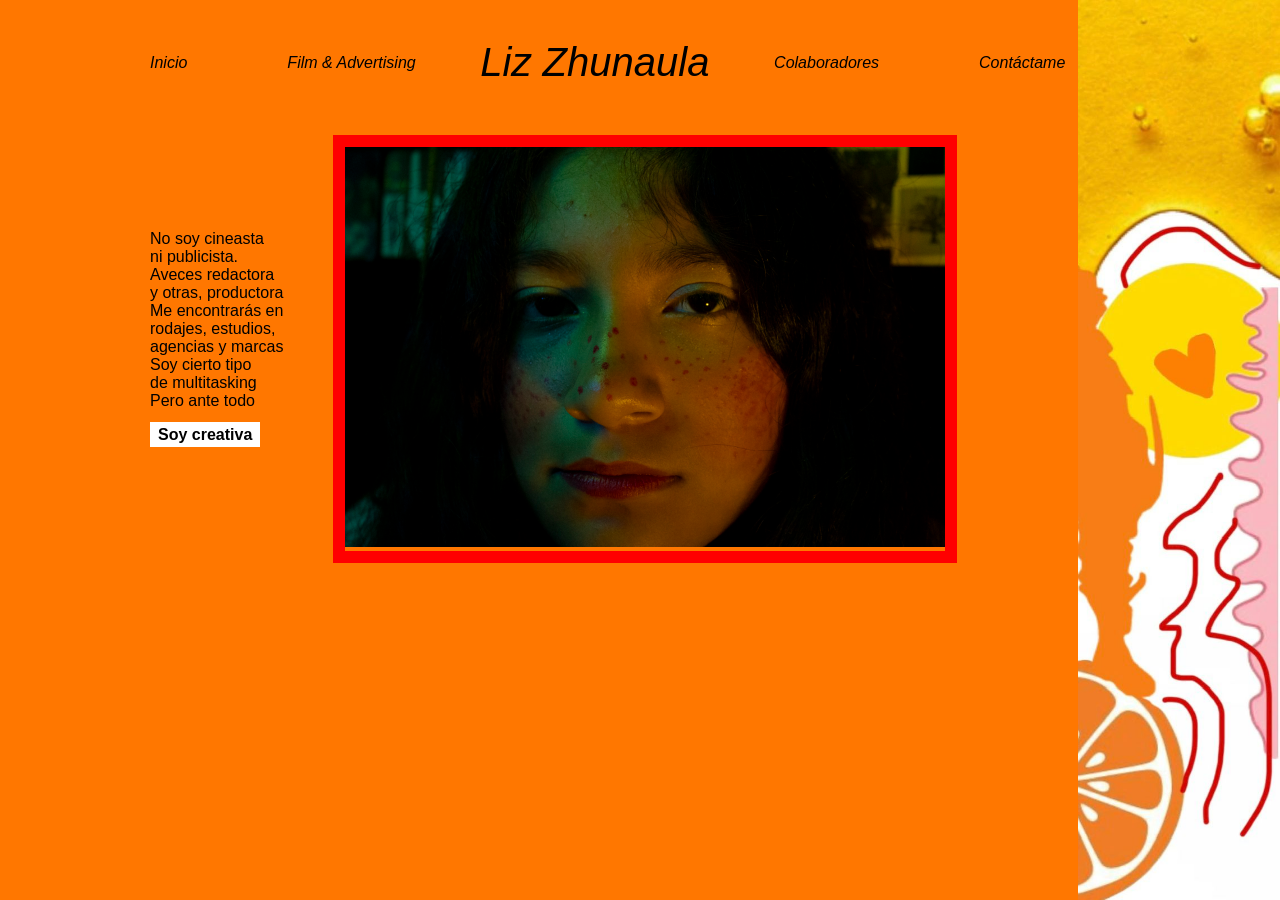
<file: index.html>
<!DOCTYPE html>
<html lang="es">
    <head> 
        <meta charset="UTF-8">
        <title>Home</title>
        <link rel="stylesheet" href="style_layout.css">
        <style>
            p{color: rgb(244, 54%, 6%); 
            font-family: Arial, Helvetica, sans-serif;}
        </style>
    </head>
    <body>
        <div class="right-image">
        <img src="Margen.jpeg">
        </div>
        <div class="container">
        <header>
            <nav>
                <div class="left">
                    <a href="index.html">Inicio</a>
                    <a href="Film and Advertising.html">Film & Advertising</a>
                </div>
            <div class="center">
            <a href="Liz Zhunaula.html">Liz Zhunaula</a>
            </div>
            <div class="right">
                <a href="Collaborators.html">Colaboradores</a>
                <a href="Contact me.html">Contáctame</a>
            </div>
            <nav>
        </header>
     <section class="hero">
        <div class="text box">
        <p>No soy cineasta <br>
            ni publicista. <br>
            Aveces redactora <br>
            y otras, productora <br>
            Me encontrarás en <br>
            rodajes, estudios, <br>
            agencias y marcas <br>
            Soy cierto tipo <br>
            de multitasking <br>
            Pero ante todo <br>
        </p>
        <span class="highlight">Soy creativa</span>
     </div>
        <section class="photo-section">
            <div class="outer-box">
            <div class="photo-box">
                <img src="mi-portafolio.jpg" alt="Photo">
            </div>
        </section>
    </body>   
</html>
</file>
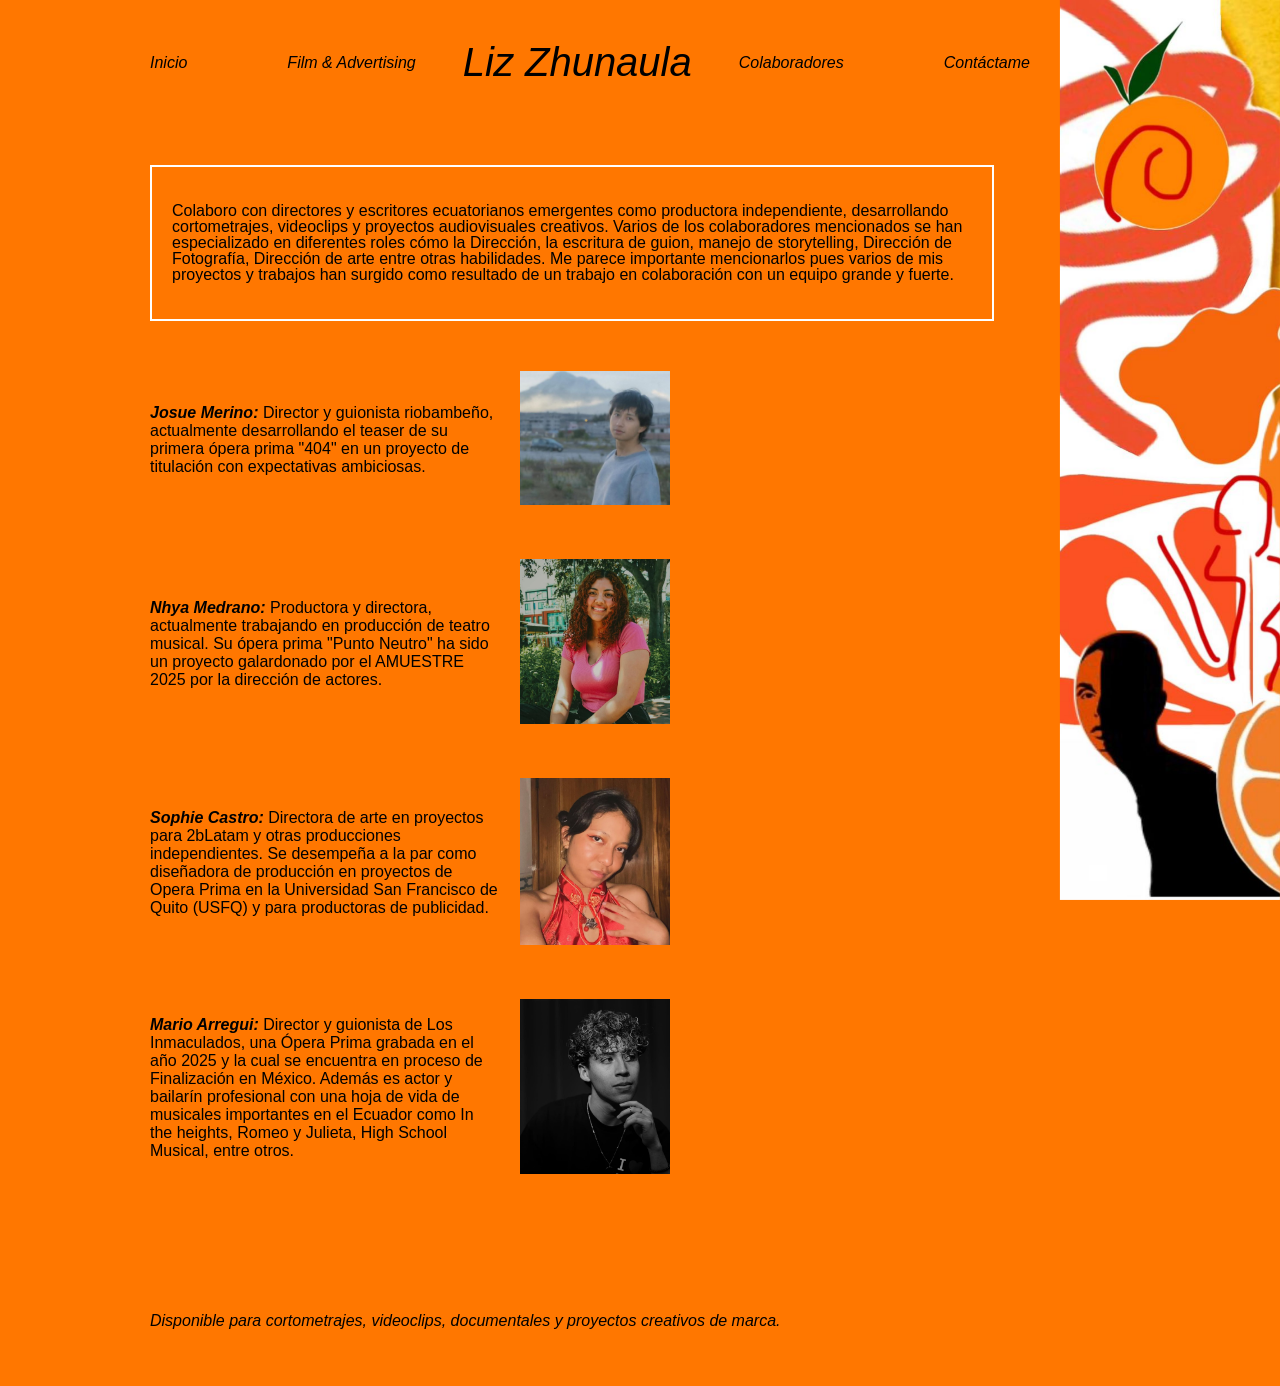
<file: Collaborators.html>
<!DOCTYPE html>
<html lang="es">
    <head> 
        <meta charset="UTF-8">
        <title>Collaborators</title>
        <link rel="stylesheet" href="style_layout.css">
        <style>
            p{color: rgb(244, 54%, 6%); 
            font-family: Arial, Helvetica, sans-serif;}
        </style>
    </head>
    <body>
        <div class="right-image">
    <img src="Margen03.jpeg">
        </div>
        <div class="container">
        <header>
            <nav>
                <div class="left">
                    <a href="index.html">Inicio</a>
                    <a href="Film and Advertising.html">Film & Advertising</a>
                </div>
            <div class="center">
            <a href="Liz Zhunaula.html">Liz Zhunaula</a>
            </div>
            <div class="right">
            <a href="Collaborators.html">Colaboradores</a>
            <a href="Contact me.html">Contáctame</a>
            <nav>
        </header>
            <section class="collaborator-section">
        <div class="collab-text">

        <p>
            Colaboro con directores y escritores ecuatorianos emergentes como productora independiente, desarrollando cortometrajes, videoclips y proyectos audiovisuales creativos. Varios de los colaboradores mencionados se han especializado en diferentes roles cómo la Dirección, la escritura de guion, manejo de storytelling, Dirección de Fotografía, Dirección de arte entre otras habilidades. Me parece importante mencionarlos pues varios de mis proyectos y trabajos han surgido como resultado de un trabajo en colaboración con un equipo grande y fuerte. 
        </p>
        </div>
        <div class="collaborator">
        <p class="collaborator-text">
            <strong><em>Josue Merino:</em></strong> Director y guionista riobambeño, actualmente desarrollando el teaser de su primera ópera prima "404" en un proyecto de titulación con expectativas ambiciosas.
        </p>
             <div class="collaborator-image">
                    <img src="Collaborator01.jpeg"></div>
         </div>

         <div class="collaborator">
        <p class="collaborator-text">
            <strong><em>Nhya Medrano:</em></strong> Productora y directora, actualmente trabajando en producción de teatro musical. Su ópera prima "Punto Neutro" ha sido un proyecto galardonado por el AMUESTRE 2025 por la dirección de actores.
        </p>
             <div class="collaborator-image">
                    <img src="Collaborator02.jpeg"></div>
         </div>
         <div class="collaborator">
        <p class="collaborator-text">
            <strong><em>Sophie Castro:</em></strong> Directora de arte en proyectos para 2bLatam y otras producciones independientes. Se desempeña a la par como diseñadora de producción en proyectos de Opera Prima en la Universidad San Francisco de Quito (USFQ) y para productoras de publicidad.
        </p>
             <div class="collaborator-image">
                    <img src="Collaborator03.jpeg"></div>
         </div>
         <div class="collaborator">
        <p class="collaborator-text">
        <strong><em>Mario Arregui:</em></strong> Director y guionista de Los Inmaculados, una Ópera Prima grabada en el año 2025 y la cual se encuentra en proceso de Finalización en México. Además es actor y bailarín profesional con una hoja de vida de musicales importantes en el Ecuador como In the heights, Romeo y Julieta, High School Musical, entre otros.
         </p>
        <div class="collaborator-image">
                    <img src="Collaborator04.jpeg"></div>
         </div>
         <br>
        <p><em>
        Disponible para cortometrajes, videoclips, documentales y proyectos creativos de marca.</em></p>
            </section>
    </body>   
</html>
</file>
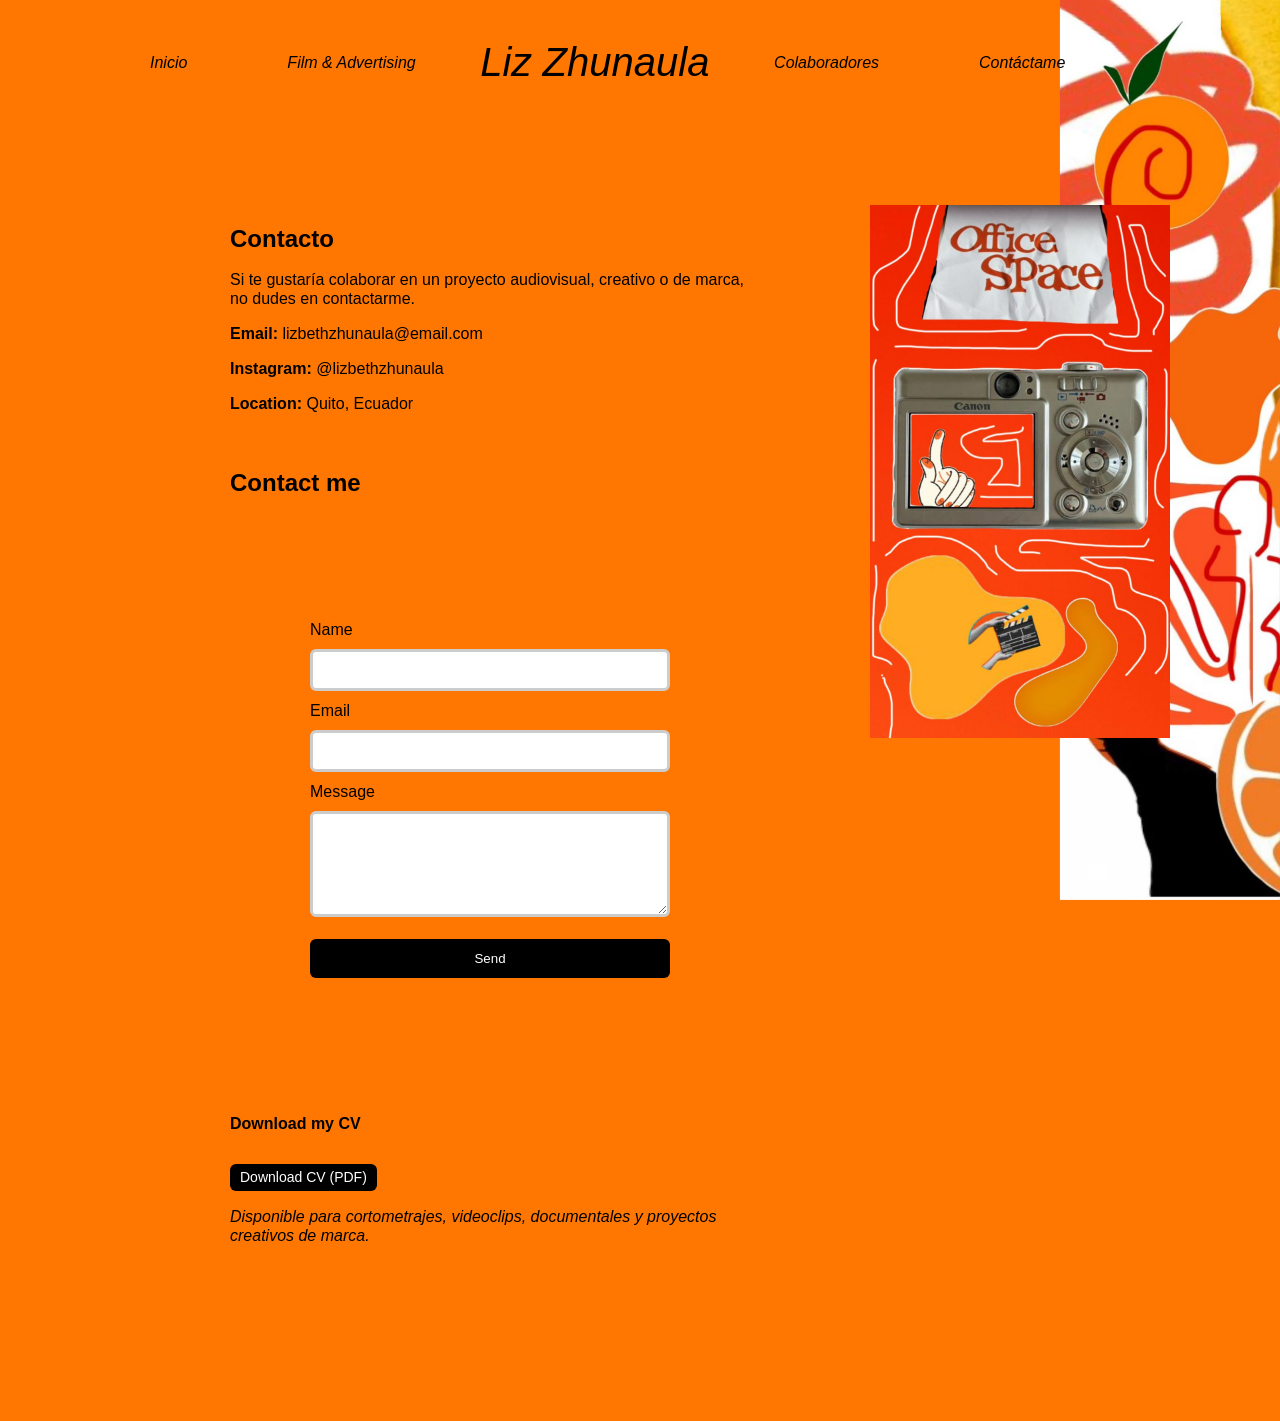
<file: Contact me.html>
<!DOCTYPE html>
<html lang="es">
    <head> 
        <meta charset="UTF-8">
        <title>Contact me</title>
        <link rel="stylesheet" href="style_layout.css">
        <style>
            p{color: rgb(244, 54%, 6%); 
            font-family: Arial, Helvetica, sans-serif;}
        </style>
    </head>
    <body>
        <div class="right-image">
    <img src="Margen03.jpeg">
        </div>
        <div class="container">
        <header>
            <nav>
                <div class="left">
                    <a href="index.html">Inicio</a>
                    <a href="Film and Advertising.html">Film & Advertising</a>
                </div>
            <div class="center">
            <a href="Liz Zhunaula.html">Liz Zhunaula</a>
            </div>
            <div class="right">
                <a href="Collaborators.html">Colaboradores</a>
                <a href="Contact me.html">Contáctame</a>
            </div>
            <nav>
        </header>
            <section class="contact-section">
            <div class="contact-text">
                    <h2>Contacto</h2>

        <p>Si te gustaría colaborar en un proyecto audiovisual, creativo o de marca, no dudes en contactarme.</p>

        <p><strong>Email:</strong> lizbethzhunaula@email.com</p>
        <p><strong>Instagram:</strong> @lizbethzhunaula</p>
        <p><strong>Location:</strong> Quito, Ecuador</p>
<br>
          <h2>Contact me</h2>
        <section class="contact-section">
        <form class="contact-form">

        <label for="name">Name</label>
        <input type="text" id="name" name="name" required>

        <label for="email">Email</label>
        <input type="email" id="email" name="email" required>

        <label for="message">Message</label>
        <textarea id="message" name="message" rows="5" required></textarea>

        <button type="submit">Send</button>

        </form>
        </section>
                 <p><strong>Download my CV</strong></p>
            <a href="CV LIZBETH ZHUNAULA.pdf" download class="cv-button">
                Download CV (PDF)
            </a>
        <br>
        <p><em>Disponible para cortometrajes, videoclips, documentales y proyectos creativos de marca.</em></p>
    </div>
                <div class="contact-image">
                    <img src="Creation Contact.jpeg">                
                </div>
            </section>
    </body>   
</html>
</file>
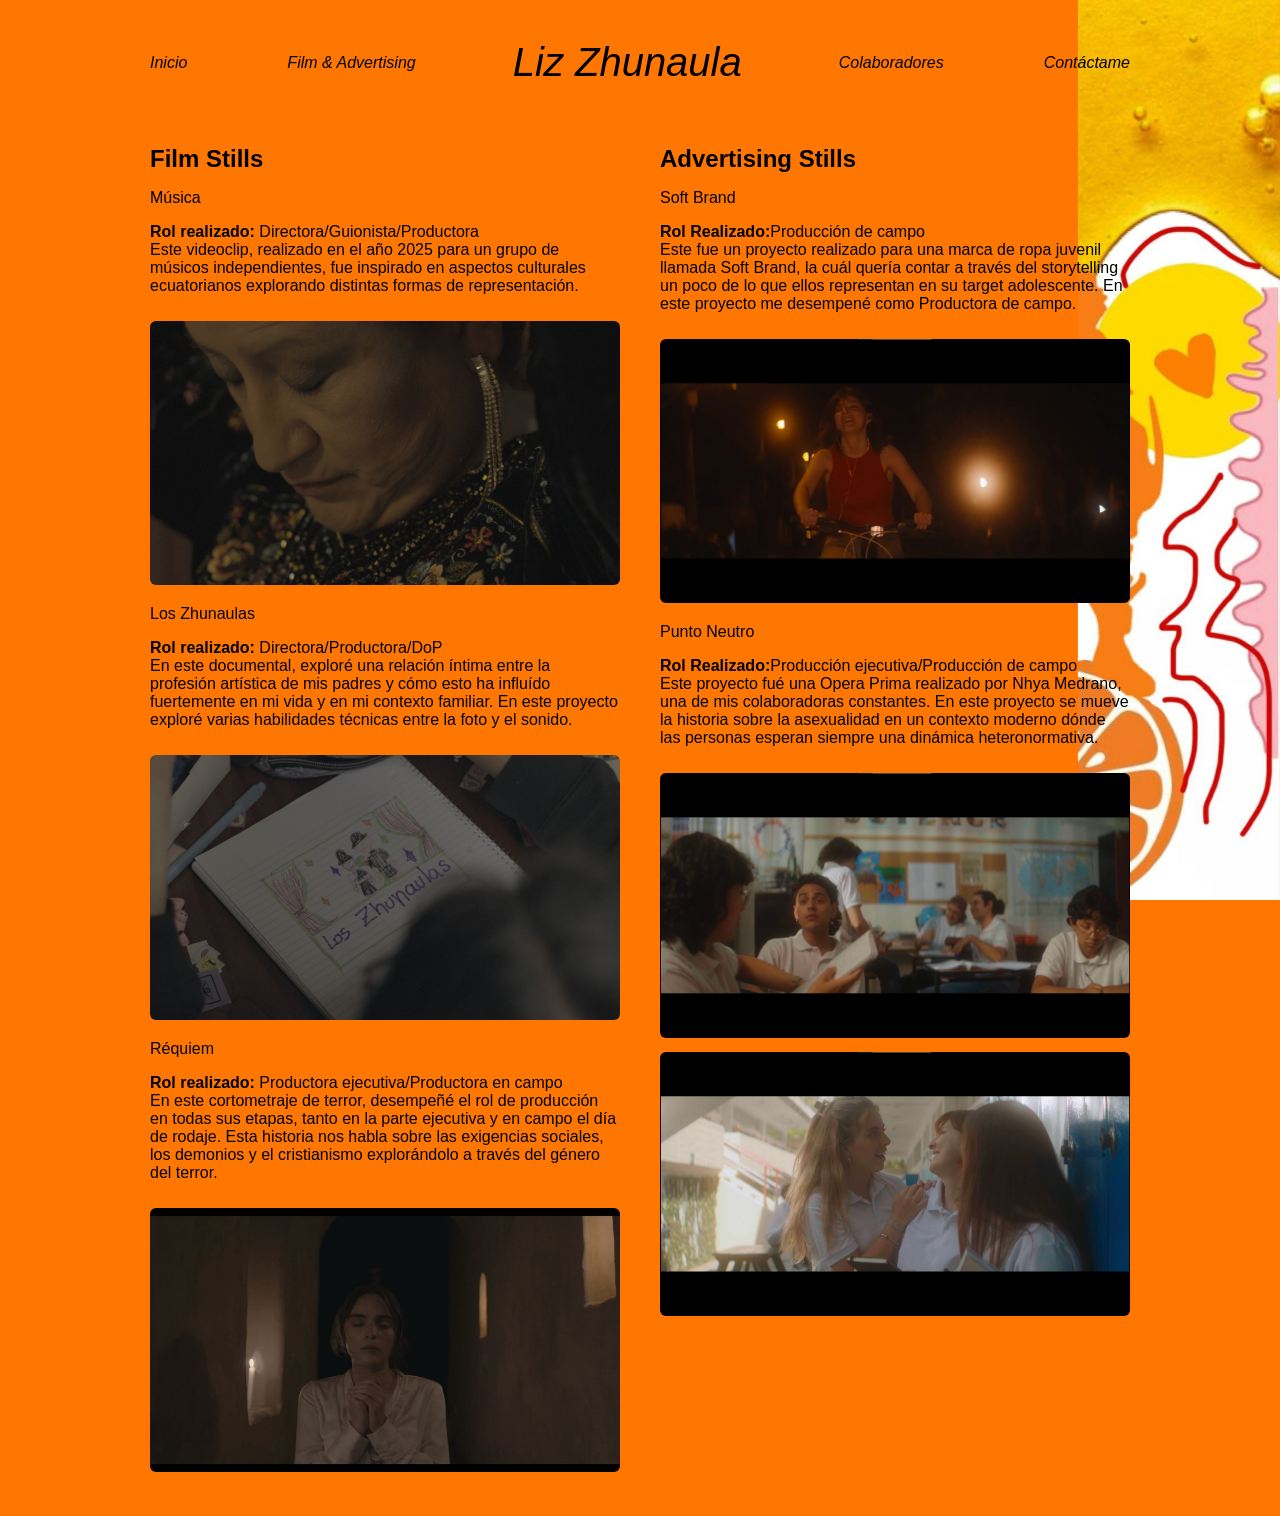
<file: Film and Advertising.html>
<!DOCTYPE html>
<html lang="es">

<head>
<meta charset="UTF-8">
<title>Film and Advertising</title>
<link rel="stylesheet" href="style_layout.css">
</head>

<body>
<div class="right-image">
    <img src="Margen.jpeg">
</div>
<div class="container">

<header>

<nav>

<div class="left">
<a href="index.html">Inicio</a>
<a href="Film and Advertising.html">Film & Advertising</a>
</div>

<div class="center">
<a href="Liz Zhunaula.html">Liz Zhunaula</a>
</div>

<div class="right">
<a href="Collaborators.html">Colaboradores</a>
<a href="Contact me.html">Contáctame</a>
</div>

</nav>

</header>


<section class="work-grid">

<div class="project">
<h2>Film Stills</h2>
<div class="image-box">
    <p class="subtitle">Música</p>
    <p class="description"><strong>Rol realizado:</strong> Directora/Guionista/Productora<br>
    Este videoclip, realizado en el año 2025 para un grupo de músicos independientes, fue inspirado en aspectos culturales ecuatorianos explorando distintas formas de representación.</p>
<img src="LZ01.jpeg">
</div>

<div class="image-box">
    <p class="subtitle">Los Zhunaulas</p>
    <p class="description"><strong>Rol realizado:</strong> Directora/Productora/DoP <br>
        En este documental, exploré una relación íntima entre la profesión artística de mis padres y cómo esto ha influído fuertemente en mi vida y en mi contexto familiar. En este proyecto exploré varias habilidades técnicas entre la foto y el sonido.
</p>
<img src="LZ02.jpeg">
</div>

<div class="image-box">
    <p class="subtitle">Réquiem</p>
    <p class="description"><strong>Rol realizado:</strong> Productora ejecutiva/Productora en campo <br>
        En este cortometraje de terror, desempeñé el rol de producción en todas sus etapas, tanto en la parte ejecutiva y en campo el día de rodaje. Esta historia nos habla sobre las exigencias sociales, los demonios y el cristianismo explorándolo a través del género del terror.
    </p>
<img src="REQUIEM02.jpeg">
</div>

</div>


<div class="project">
<h2>Advertising Stills</h2>

<div class="image-box">
    <p class="subtitle">Soft Brand</p>
    <p class="descripción"><strong>Rol Realizado:</strong>Producción de campo <br>
    Este fue un proyecto realizado para una marca de ropa juvenil llamada Soft Brand, la cuál quería contar a través del storytelling un poco de lo que ellos representan en su target adolescente. En este proyecto me desempené como Productora de campo.</p>
<img src="PN_STILL01.jpeg">
</div>

<div class="image-box">
    <p class="subtitle">Punto Neutro</p>
    <p class="descripción"><strong>Rol Realizado:</strong>Producción ejecutiva/Producción de campo<br>
    Este proyecto fué una Opera Prima realizado por Nhya Medrano, una de mis colaboradoras constantes. En este proyecto se mueve la historia sobre la asexualidad en un contexto moderno dónde las personas esperan siempre una dinámica heteronormativa.
    </p>
<img src="PN_STILL02.jpeg">
</div>

<div class="image-box">
<img src="PN_STILL04.jpeg">
</div>

</div>

</section>

</div>

</body>
</html>
</file>
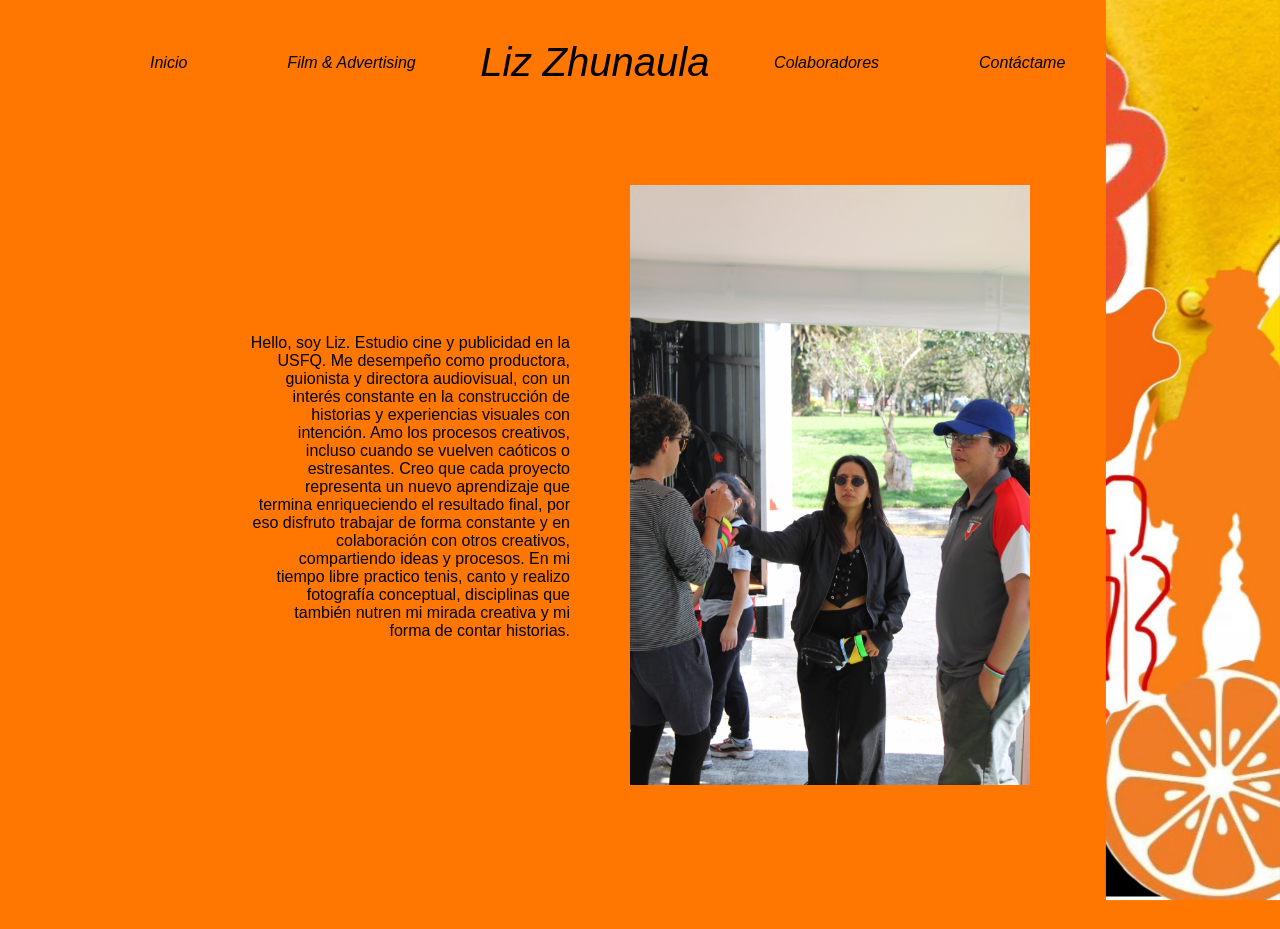
<file: Liz Zhunaula.html>
<!DOCTYPE html>
<html lang="es">
    <head> 
        <meta charset="UTF-8">
        <title>LIZ ZHUNAULA</title>
        <link rel="stylesheet" href="style_layout.css">
        <style>
            p{color: rgb(244, 54%, 6%); 
            font-family: Arial, Helvetica, sans-serif;}
        </style>
    </head>
    <body>
        <div class="right-image">
    <img src="Margen02.jpeg">
        </div>
        <div class="container">
        <header>
            <nav>
                <div class="left">
                    <a href="index.html">Inicio</a>
                    <a href="Film and Advertising.html">Film & Advertising</a>
                </div>
            <div class="center">
            <a href="#">Liz Zhunaula</a>
            </div>
            <div class="right">
                <a href="Collaborators.html">Colaboradores</a>
                <a href="Contact me.html">Contáctame</a>
            </div>
            <nav>
        </header>
            <section class="about-section">
            <div class="about-text">
                <p>
                    Hello, soy Liz. Estudio cine y publicidad en la USFQ. Me desempeño como productora, guionista y directora audiovisual, con un interés constante en la construcción de historias y experiencias visuales con intención.
                    Amo los procesos creativos, incluso cuando se vuelven caóticos o estresantes. Creo que cada proyecto representa un nuevo aprendizaje que termina enriqueciendo el resultado final, por eso disfruto trabajar de forma constante y en colaboración con otros creativos, compartiendo ideas y procesos.
                    En mi tiempo libre practico tenis, canto y realizo fotografía conceptual, disciplinas que también nutren mi mirada creativa y mi forma de contar historias.
                </p>
                </div>
                <div class="about-image">
                    <img src="Liz Zhunaula.JPG" alt="Photo">                
                    </div>
            </section>
    </body>   
</html>
</file>
<file: style_layout.css>
body {
    margin: 0;
    font-family: Arial, Helvetica, sans-serif;
    background-color: #F70; 
}
    .right-image{
position:fixed;
right:0;
top:0;
height:100vh;
z-index:-1;
}

.right-image img{
height:100%;
width:auto;
}

/* CONTENEDOR PRINCIPAL */
.container {
    width: 1100px;
    margin: auto;
    background-color: #F70); /* naranja en vez de blanco */
    padding: 40px 60px;
    box-sizing: border-box;
    max width: 900;
}

nav {
    display: flex;
    justify-content: space-between;
    align-items: center;
}

.left, .right {
    display: flex;
    gap: 100px;
}

nav a {
    text-decoration: none;
    color: black;
    font-style: italic;
    font-weight: 300;
}

nav a:hover{
    color: rgb(255, 255, 255);
}

.center {
    font-size: 40px;
    font-weight: bold;
    text-align: center;
}

/* REEL */
.photo-section {
    margin-top: 40px;
    display: flex;
    justify-content: center;
}
.photo-box {
    position: relative;
    border: 12px solid red;
    max-width: 600px;
}

.photo-box img {
    width: 100%;
    display: auto;
}

.outer-box {
    padding: 10px;
    background-color: #F70;

}
/* FRASES */
.hero {
    display: flex;        
    flex-direction: row;  
    align-items: center;   /* los alinea verticalmente */
    gap: 40px;
}
.text-box {
    margin-right: 10;
    width: 200px;
}
.side-text {
    width: 200px;
    text-align: right;  /* opcional, para que mire hacia la imagen */
}
.side-text div {
    width: 200px;
    text-align: center;
}

.reel-box {
    border: 12px solid red;
}

.reel-box img {
    width: 600px;
    display: block;
}

.highlight {
    background-color: rgb(255, 255, 255);
    padding: 4px 8px;
    font-weight: bold;
}
.about-section {  /*desde aquí va todo lo de Liz Zhunaula */
    max-width: 1100;
    margin: 0 auto;
    display: flex;
    justify-content: center;   /* centra todo el bloque */
    align-items: center;       /* alinea verticalmente */
    gap: 60px;                 /* espacio entre texto e imagen */
    padding: 100px;
}
.about-text {
    width: 800px;
    text-align: right;
}

.about-image img {
    width: 400px;
    height: auto;
}

h2{
    margin-bottom: 2px;
}

.contact-section{ /*desde aqui va todo lo de contact me */
    display: flex;
    align-items: left;
    justify-content: left;
    gap: 120px;
    padding: 120px 80px;
    margin-top: 0;
}

.contact-text{
    max-width: 520px;
    text-align: left;
    line-height: 1.2;
}

.contact-form{
width: 400px;
margin-top: 0;
display:flex;
flex-direction:column;
gap:10px;
}

.contact-form input,
.contact-form textarea{
padding:10px;
border:3px solid #ccc;
border-radius:6px;
font-size:14px;
}

.contact-form button{
margin-top:12px;
padding:12px;
border:none;
background-color:black;
color:white;
border-radius:6px;
cursor:pointer;
}

.contact-form button:hover{
background-color:#444;
}

.contact-image img{
    width: 300px;
    height: auto;
}

.collaborator-section{ /*desde aquí collaboradores*/
margin-top: 60px;
padding-top: 20px;
max-width:900px;
margin:80;
display:flex;
flex-direction:column;
gap:50px;
}

.collab-text{
max-width:800px;
padding:20px;
border:2px solid rgb(255, 255, 255);
line-height:1;
background-color:#F70;
}

.collaborator{   
display:flex;
align-items:center;
justify-content:flex-start;
gap:20px;
}

.collaborator-text{
flex:1;
max-width:350px;
}

.collaborator-image img{
width:150px;
}

/* GRID DE DOS COLUMNAS */

.work-grid{
display:grid;
grid-template-columns:1fr 1fr;
gap:40px;
margin-top:40px;
}

/* CADA PROYECTO */

.project h2{
font-family: Arial, Helvetica, sans-serif;
}

/* IMÁGENES */

.project img{
width:100%;
height:auto;
margin-top:10px;
border-radius:6px;
}
    .cv-button{
display:inline-block;
margin-top:15px;
padding:5px 10px;
background-color:black;
color:white;
text-decoration:none;
border-radius:6px;
font-family: Arial, Helvetica, sans-serif;
font-size:14px;
}

.cv-button:hover{
background-color:#333;
}
</file>
